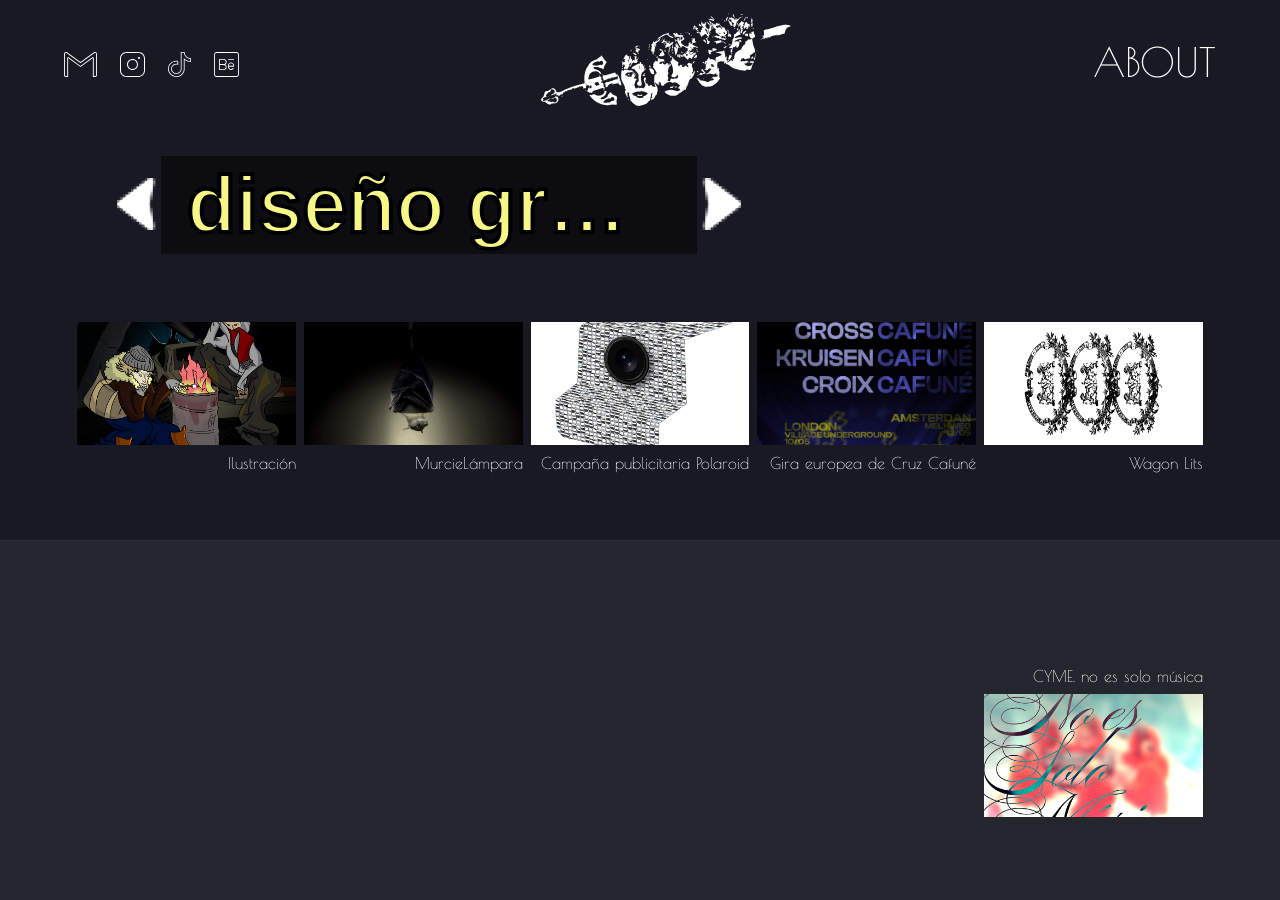
<file: sites/pf-diseno.html>
<!DOCTYPE html>
<html lang="es">

<head>
    <meta charset="UTF-8">
    <meta name="viewport" content="width=device-width, initial-scale=1.0">
    <title>c1vv0r || diseño</title>
    <link rel="icon" type="image/png" href="../assets/logo.svg">
    <link rel="stylesheet" href="../css/reset.css" type="text/css">
    <link rel="stylesheet" href="../css/stylesheet.css" type="text/css">
    <link rel="stylesheet" href="../css/background.css" type="text/css">
</head>

<body id="movilscroll">

    <svg style="visibility: hidden; position: absolute;" width="0" height="0" xmlns="http://www.w3.org/2000/svg"
        version="1.1">
        <defs>
            <filter id="pixelar">
                <feFlood x="4" y="4" height="2" width="2" />
                <feComposite width="4" height="4" />
                <feTile result="rejilla" />
                <feComposite in="SourceGraphic" in2="rejilla" operator="in" />
                <feMorphology operator="dilate" radius="1" />
            </filter>
        </defs>
    </svg>

    <div class="fondo">
        <div class="ola ola1"></div>
        <div class="ola ola2"></div>
    </div>

    <header>
        <nav>
            <ul class="flex">
                <li>
                    <ul class="flex-2">
                        <li><a href="mailto:victormartingarcia2004@gmail.com"><img src="../assets/icon-mail.svg"
                                    class="iconos" alt="Correo"></a></li>
                        <li><a href="https://www.instagram.com/victorugalcuenca/"><img src="../assets/icon-gram.svg"
                                    class="iconos" alt="Instagram"></a></li>
                        <li><a href="https://www.tiktok.com/@c1vv0r"><img src="../assets/icon-tiktok.svg" class="iconos"
                                    alt="Tiktok"></a></li>
                        <li><a href="https://www.behance.net/victormartin19"><img src="../assets/icon-behance.svg"
                                    class="iconos" alt="Behance"></a></li>
                    </ul>
                </li>
                <li><a href="../index.html"><img src="../assets/logo.svg" width="250px" alt="logo" id="logo"></a>
                </li>
                <li><a href="../sites/about.html" id="about">ABOUT</a></li>
            </ul>
        </nav>
        <div id="titular">
            <button id="prev" class="boton"></button>
            <h1>diseño gráfico</h1>
            <button id="next" class="boton"></button>
        </div>
    </header>
    <main>
        <ul class="grid">
            <li class="element">
                <article class="proyecto">
                    <img src="../assets/proyectos/diseno/0.png" alt="Wagon Lits" class="diseno">
                    <p>Wagon Lits</p>
                    <section class="overlay oculto">
                        <div class="fondo"></div>
                        <div class="doc">
                            <img src="../assets/proyectos/diseno/0/1.png" alt="Wagon Lits 1" loading="lazy">
                            <img src="../assets/proyectos/diseno/0/2.png" alt="Wagon Lits 2" loading="lazy">
                            <video preload="none" muted loop playsinline>
                                <source src="../assets/proyectos/diseno/0/3.mp4" type="video/mp4" alt="Wagon Lits 3">
                                Tu navegador no soporta la etiqueta de video.
                            </video>
                            <video preload="none" muted loop playsinline>
                                <source src="../assets/proyectos/diseno/0/4.mp4" type="video/mp4" alt="Wagon Lits 4">
                                Tu navegador no soporta la etiqueta de video.
                            </video>
                            <video preload="none" muted loop playsinline>
                                <source src="../assets/proyectos/diseno/0/5.mp4" type="video/mp4" alt="Wagon Lits 5">
                                Tu navegador no soporta la etiqueta de video.
                            </video>
                            <video preload="none" muted loop playsinline>
                                <source src="../assets/proyectos/diseno/0/6.mp4" type="video/mp4" alt="Wagon Lits 6">
                                Tu navegador no soporta la etiqueta de video.
                            </video>
                            <p>Wagon-Lits, short for Compagnie Internationale des Wagons-Lits, was a pioneering European
                                company founded in 1872 that revolutionized long-distance rail travel by introducing
                                luxury sleeping and dining cars. Known for iconic services like the Orient Express, the
                                company offered hotel-like comfort aboard trains, complete with stewards, fine dining,
                                and plush sleeping accommodations. Operating across Europe, North Africa, and Asia,
                                Wagon-Lits became a symbol of elegance, international travel, and the golden age of
                                rail. Its legacy lives on in literature and film, notably in Agatha Christie's Murder on
                                the Orient Express, as a hallmark of luxury and intrigue on the rails</p>
                        </div>
                    </section>
                </article>
            </li>
            <li class="element">
                <article class="proyecto">
                    <img src="../assets/proyectos/diseno/1.png" alt="Gira europea de Cruz Cafuné" class="diseno">
                    <p>Gira europea de Cruz Cafuné</p>
                    <section class="overlay oculto imagen">
                        <div class="fondo"></div>
                        <img src="../assets/proyectos/diseno/1.png" alt="Gira europea de Cruz Cafuné" loading="lazy">
                    </section>
                </article>
            </li>
            <li class="element">
                <article class="proyecto">
                    <img src="../assets/proyectos/diseno/2.png" alt="Campaña publicitaria Polaroid" class="diseno">
                    <p>Campaña publicitaria Polaroid</p>
                    <section class="overlay oculto">
                        <div class="fondo"></div>
                        <div class="doc">
                            <img src="../assets/proyectos/diseno/1/1.png" alt="Polaroid 1" loading="lazy">
                            <img src="../assets/proyectos/diseno/1/2.png" alt="Polaroid 2" loading="lazy">
                            <video preload="none" loop src="../assets/proyectos/diseno/1/3.webm" type="video/webm">Tu
                                navegador
                                no
                                soporta
                                videos.</video>
                            <video preload="none" loop src="../assets/proyectos/diseno/1/4.mp4" type="video/mp4">Tu navegador no
                                soporta
                                videos.</video>
                        </div>
                    </section>
                </article>
            </li>
            <!-- <li class="element">
                <article class="proyecto">
                    <img src="../assets/proyectos/diseno/3.png" alt="Creepy Pasta" class="diseno">
                    <p>Creepy Pasta</p>
                    <section class="overlay oculto imagen">
                        <div class="fondo"></div>
                        <img src="../assets/proyectos/diseno/3.png" alt="Creepy Pasta" loading="lazy">
                    </section>
                </article>
            </li> -->
            <li class="element">
                <article class="proyecto">
                    <img src="../assets/proyectos/diseno/4.png" alt="MurcieLámpara" class="diseno">
                    <p>MurcieLámpara</p>
                    <section class="overlay oculto imagen">
                        <div class="fondo"></div>
                        <img src="../assets/proyectos/diseno/4.png" alt="MurcieLámpara" loading="lazy">
                    </section>
                </article>
            </li>
            <li class="element">
                <article class="proyecto">
                    <img src="../assets/proyectos/diseno/5.png" alt="Ilustración" class="diseno">
                    <p>Ilustración</p>
                    <section class="overlay oculto">
                        <div class="fondo"></div>
                        <div class="doc">
                            <img src="../assets/proyectos/diseno/3/1.png" alt="Ilustración 1" loading="lazy">
                            <img src="../assets/proyectos/diseno/3/2.png" alt="Ilustración 2" loading="lazy">
                            <img src="../assets/proyectos/diseno/3/3.png" alt="Ilustración 3" loading="lazy">
                            <img src="../assets/proyectos/diseno/3/4.png" alt="Ilustración 4" loading="lazy">
                            <img src="../assets/proyectos/diseno/3/5.png" alt="Ilustración 5" loading="lazy">
                            <img src="../assets/proyectos/diseno/3/6.png" alt="Ilustración 6" loading="lazy">
                            <img src="../assets/proyectos/diseno/3/8.png" alt="Ilustración 8" loading="lazy">
                            <img src="../assets/proyectos/diseno/3/9.png" alt="Ilustración 9" loading="lazy">
                        </div>
                    </section>
                </article>
            </li>
            <!-- <li class="element">
                <article class="proyecto">
                    <img src="../assets/proyectos/diseno/6.png" alt="viñeta de El Quijote" class="diseno">
                    <p>viñeta de El Quijote</p>
                    <section class="overlay oculto imagen">
                        <div class="fondo"></div>
                        <img src="../assets/proyectos/diseno/6.png" alt="viñeta de El Quijote" loading="lazy">
                    </section>
                </article>
            </li> -->
            <!-- <li class="element">
                <article class="proyecto">
                    <img src="../assets/proyectos/diseno/7.png" alt="RIP - portada alternativa" class="diseno">
                    <p>R I P - portada alternativa</p>
                    <section class="overlay oculto imagen">
                        <div class="fondo"></div>
                        <img src="../assets/proyectos/diseno/7.png" alt="RIP - portada alternativa" loading="lazy">
                    </section>
                </article>
            </li> -->
            <li class="element">
                <article class="proyecto">
                    <img src="../assets/proyectos/diseno/8.png" alt="Música: campaña publicitaria CYME" class="diseno">
                    <p>CYME. no es solo música</p>
                    <section class="overlay oculto">
                        <div class="doc">
                            <div class="fondo"></div>
                            <img src="../assets/proyectos/diseno/2/1.png" alt="CYME. no es solo música 1">
                            <p>CYME es una app de streaming musical de creativos para creativos. Nace de la necesidad de
                                devolverle al oyente el rol de curador y transformar la escucha pasiva en un ecosistema
                                audiovisual interactivo. Inspirada en la cimática (la ciencia que hace visible el
                                sonido), la plataforma integra un motor de diseño generativo no-code para que cada
                                usuario pueda esculpir la "piel visual de sus canciones favoritas. Combinando la
                                transparencia de un feed que combina el estilo Letterboxd y Tiktok con un modelo ético
                                radical que rechaza la financiación bélica, CYME redefine la identidad melómana en la
                                era digital</p>
                            <img src="../assets/proyectos/diseno/2/2.png" alt="CYME. no es solo música 2" loading="lazy">
                            <img src="../assets/proyectos/diseno/2/3.png" alt="CYME. no es solo música 3" loading="lazy">
                            <img src="../assets/proyectos/diseno/2/4.png" alt="CYME. no es solo música 4" loading="lazy">
                            <img src="../assets/proyectos/diseno/2/5.png" alt="CYME. no es solo música 5" loading="lazy">
                            <img src="../assets/proyectos/diseno/2/6.png" alt="CYME. no es solo música 6" loading="lazy">
                        </div>
                    </section>
                </article>
            </li>
            <!-- <li class="element">
                <article class="proyecto">
                    <img src="../assets/proyectos/diseno/9.png" alt="Música: campaña publicitaria CYME" class="diseno">
                    <p>Música: campaña publicitaria CYME</p>
                    <section class="overlay oculto">
                        <div class="doc">
                            <div class="fondo"></div>
                            <img src="../assets/proyectos/diseno/2/1.png" alt="Música: campaña publicitaria CYME 1" loading="lazy">
                            <img src="../assets/proyectos/diseno/2/2.png" alt="Música: campaña publicitaria CYME 2" loading="lazy">
                            <img src="../assets/proyectos/diseno/2/3.png" alt="Música: campaña publicitaria CYME 3" loading="lazy">
                            <img src="../assets/proyectos/diseno/2/4.png" alt="Música: campaña publicitaria CYME4" loading="lazy">
                        </div>
                    </section>
                </article>
            </li> -->
        </ul>
    </main>
    <script src="../js/proyectos.js"></script>
</body>

</html>
</file>
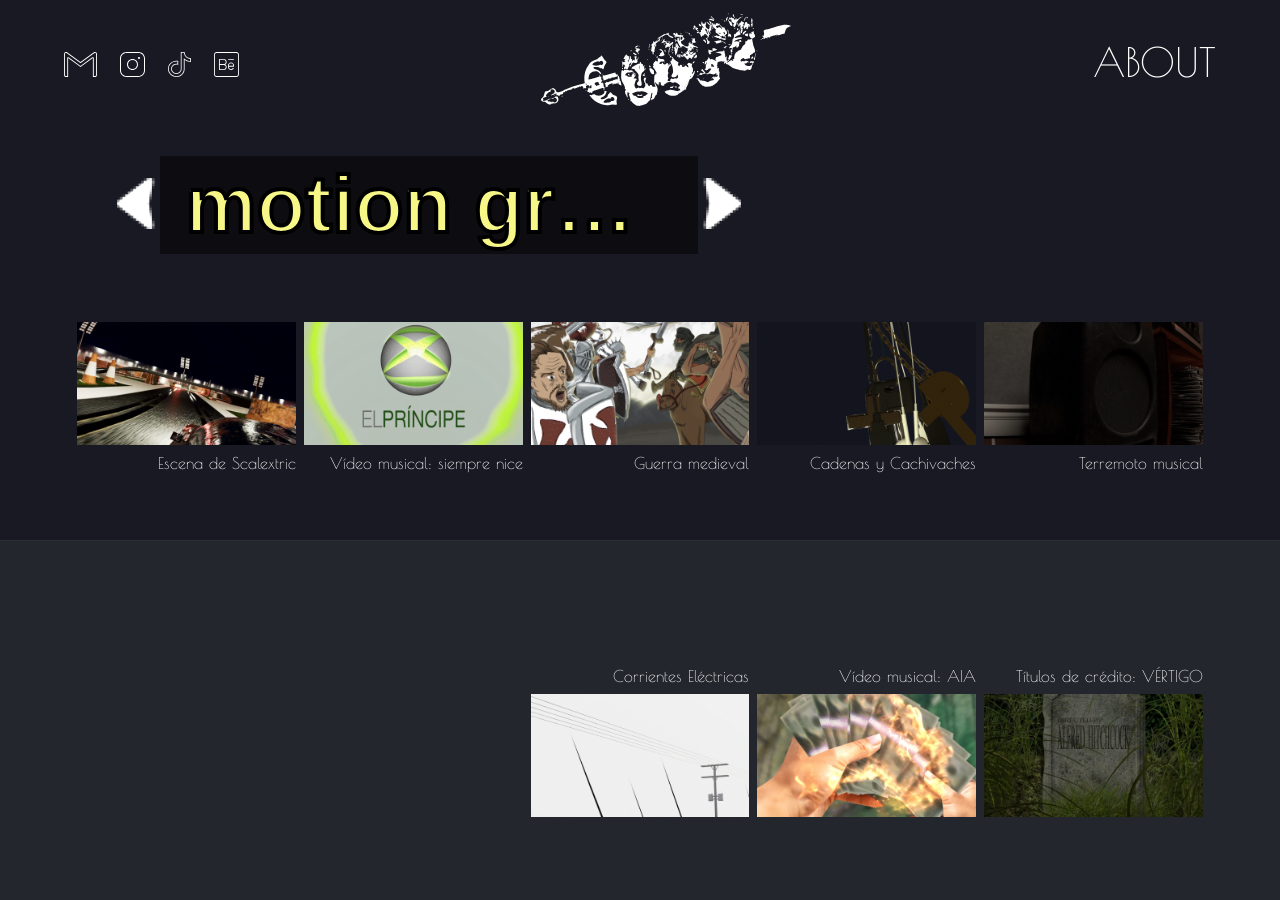
<file: sites/pf-motion.html>
<!DOCTYPE html>
<html lang="es">

<head>
    <meta charset="UTF-8">
    <meta name="viewport" content="width=device-width, initial-scale=1.0">
    <title>c1vv0r || motion graphics</title>
    <link rel="icon" type="image/png" href="../assets/logo.svg">
    <link rel="stylesheet" href="../css/reset.css" type="text/css">
    <link rel="stylesheet" href="../css/stylesheet.css" type="text/css">
    <link rel="stylesheet" href="../css/background.css" type="text/css">

</head>

<body id="movilscroll">

    <svg style="visibility: hidden; position: absolute;" width="0" height="0" xmlns="http://www.w3.org/2000/svg"
        version="1.1">
        <defs>
            <filter id="pixelar">
                <feFlood x="4" y="4" height="2" width="2" />
                <feComposite width="4" height="4" />
                <feTile result="rejilla" />
                <feComposite in="SourceGraphic" in2="rejilla" operator="in" />
                <feMorphology operator="dilate" radius="1" />
            </filter>
        </defs>
    </svg>

    <div class="fondo">
        <div class="ola ola1"></div>
        <div class="ola ola2"></div>
    </div>

    <header>
        <nav>
            <ul class="flex">
                <li>
                    <ul class="flex-2">
                        <li><a href="mailto:victormartingarcia2004@gmail.com"><img src="../assets/icon-mail.svg"
                                    class="iconos" alt="Correo"></a></li>
                        <li><a href="https://www.instagram.com/victorugalcuenca/"><img src="../assets/icon-gram.svg"
                                    class="iconos" alt="Instagram"></a></li>
                        <li><a href="https://www.tiktok.com/@c1vv0r"><img src="../assets/icon-tiktok.svg" class="iconos"
                                    alt="Tiktok"></a></li>
                        <li><a href="https://www.behance.net/victormartin19"><img src="../assets/icon-behance.svg"
                                    class="iconos" alt="Behance"></a></li>
                    </ul>
                </li>
                <li><a href="../index.html"><img src="../assets/logo.svg" width="250px" alt="logo" id="logo"></a>
                </li>
                <li><a href="../sites/about.html" id="about">ABOUT</a></li>
            </ul>
        </nav>
        <div id="titular">
            <button id="prev" class="boton"></button>
            <h1>motion graphics</h1>
            <button id="next" class="boton"></button>
        </div>
    </header>
    <main>
        <ul class="grid">
            <li class="element">
                <article class="proyecto">
                    <img src="../assets/proyectos/motiongraphics/0.gif" class="mograph">
                    <p>Terremoto musical</p>
                    <section class="overlay oculto video">
                        <div class="fondo"></div>
                        <video loop preload="none" src="../assets/proyectos/motiongraphics/0.mp4" type="video/mp4">Tu navegador no
                            soporta
                            videos.</video>
                        <div class="play ocultar"></div>
                    </section>
                </article>
            </li>
            <li class="element">
                <article class="proyecto">
                    <img src="../assets/proyectos/motiongraphics/1.gif" class="mograph">
                    <p>Cadenas y Cachivaches</p>
                    <section class="overlay oculto video">
                        <div class="fondo"></div>
                        <video loop preload="none" src="../assets/proyectos/motiongraphics/1.mp4" type="video/mp4">Tu navegador no
                            soporta
                            videos.</video>
                        <div class="play ocultar"></div>
                    </section>
                </article>
            </li>
            <li class="element">
                <article class="proyecto">
                    <img src="../assets/proyectos/motiongraphics/2.gif" class="mograph">
                    <p>Guerra medieval</p>
                    <section class="overlay oculto video">
                        <div class="fondo"></div>
                        <video loop preload="none" src="../assets/proyectos/motiongraphics/2.mp4" type="video/mp4">Tu navegador no
                            soporta
                            videos.</video>
                        <div class="play ocultar"></div>
                    </section>
                </article>
            </li>
            <li class="element">
                <article class="proyecto">
                    <img src="../assets/proyectos/motiongraphics/3.gif" class="mograph">
                    <p>Vídeo musical: siempre nice</p>
                    <section class="overlay oculto video">
                        <div class="fondo"></div>
                        <video loop preload="none" src="../assets/proyectos/motiongraphics/3.mp4" type="video/mp4">Tu navegador no
                            soporta
                            videos.</video>
                        <div class="play ocultar"></div>
                    </section>
                </article>
            </li>
            <li class="element">
                <article class="proyecto">
                    <img src="../assets/proyectos/motiongraphics/4.gif" class="mograph">
                    <p>Escena de Scalextric</p>
                    <section class="overlay oculto video">
                        <div class="fondo"></div>
                        <video loop preload="none" src="../assets/proyectos/motiongraphics/4.mp4" type="video/mp4">Tu navegador no
                            soporta
                            videos.</video>
                        <div class="play ocultar"></div>
                    </section>
                </article>
            </li>
            <li class="element">
                <article class="proyecto">
                    <img src="../assets/proyectos/motiongraphics/5.gif" class="mograph">
                    <p>Títulos de crédito: VÉRTIGO</p>
                    <section class="overlay oculto video">
                        <div class="fondo"></div>
                        <video loop preload="none" src="../assets/proyectos/motiongraphics/5.mp4" type="video/mp4">Tu navegador no
                            soporta
                            videos.</video>
                        <div class="play ocultar"></div>
                    </section>
                </article>
            </li>
            <li class="element">
                <article class="proyecto">
                    <img src="../assets/proyectos/motiongraphics/6.gif" class="mograph">
                    <p>Vídeo musical: AIA</p>
                    <section class="overlay oculto video">
                        <div class="fondo"></div>
                        <video loop preload="none" src="../assets/proyectos/motiongraphics/6.mp4" type="video/mp4">Tu navegador no
                            soporta
                            videos.</video>
                        <div class="play ocultar"></div>
                    </section>
                </article>
            </li>
            <li class="element">
                <article class="proyecto">
                    <img src="../assets/proyectos/motiongraphics/7.gif" class="mograph">
                    <p>Corrientes Eléctricas</p>
                    <section class="overlay oculto video">
                        <div class="fondo"></div>
                        <video loop preload="none" src="../assets/proyectos/motiongraphics/7.mp4" type="video/mp4">Tu navegador no
                            soporta
                            videos.</video>
                        <div class="play ocultar"></div>
                    </section>
                </article>
            </li>
            <!-- <li class="element">
                <article class="proyecto">
                    <img src="../assets/proyectos/motiongraphics/8.gif" class="mograph">
                        <source src="../assets/proyectos/motiongraphics/8.mp4" type="video/mp4">
                    </video>
                    <p>Nombre del vídeo</p>
                    <section class="overlay oculto video">
                        <div class="fondo"></div>
                        <video loop preload="none" src="../assets/proyectos/motiongraphics/8.mp4" type="video/mp4">Tu navegador no
                            soporta
                            videos.</video>
                        <div class="play ocultar"></div>
                    </section>
                </article>
            </li> -->
            <!-- <li class="element">
                <article class="proyecto">
                    <img src="../assets/proyectos/motiongraphics/9.gif" class="mograph">
                        <source src="../assets/proyectos/motiongraphics/9.mp4" type="video/mp4">
                    </video>
                    <p>Nombre del vídeo</p>
                    <section class="overlay oculto video">
                        <div class="fondo"></div>
                        <video loop preload="none" src="../assets/proyectos/motiongraphics/9.mp4" type="video/mp4">Tu navegador no
                            soporta
                            videos.</video>
                        <div class="play ocultar"></div>
                    </section>
                </article>
            </li> -->
        </ul>
    </main>
    <script src="../js/proyectos.js"></script>
</body>

</html>
</file>
<file: css/stylesheet.css>
/* VARIABLES DE COLOR */

:root {
    --negro: #191923;
    --amarillo: #f7f788;
    --verde: #C7EBDB;
    --marron: #D8DABE;
}

/* TIPOGRAFÍAS */

@font-face {
    font-family: 'PoiretOne';
    src: url('../assets/fonts/PoiretOne-Regular.ttf') format('truetype');
    font-weight: normal;
    font-style: normal;
}

h1 {
    font-family: Arial, Helvetica, sans-serif;
    max-width: 90vw;
    white-space: nowrap;
    overflow: hidden;
    text-overflow: ellipsis;
}

h2 {
    font-family: Arial, Helvetica, sans-serif;
    max-width: 90vw;
    white-space: nowrap;
    overflow: hidden;
    text-overflow: ellipsis;
}

p {
    font-family: PoiretOne;
    font-size: 1rem;
    color: white;
    margin-top: 0.6rem;
    margin-bottom: 0.6rem;
}

a {
    font-family: PoiretOne;
    font-size: 2.5rem;
    text-decoration: none;
    color: white;
}

ul {
    list-style: none;
}

/* ESTRUCTURA */

body {
    background: var(--negro);
    display: flex;
    width: 100vw;
    height: 100vh;
    padding: 1vw;
    flex-direction: column;
    align-items: center;
    gap: 12px;
    overflow: hidden;
}

header {
    display: flex;
    flex-direction: column;
    align-items: flex-start;
    height: 11vh
}

main {
    width: 100vw;
}

/* ENLACES DE ARRIBA */

.flex {
    display: flex;
    flex-direction: row;
    justify-content: space-between;
    align-items: center;
    width: 90vw;
}

.flex-2 {
    display: flex;
    flex-direction: row;
    justify-content: space-between;
    width: 175px;
}

#about {
    width: 175px;
    text-align: right;
}

.iconos {
    height: 25px;
    filter: none;
}

.iconos:hover {
    filter: url(#pixelar);
}

@keyframes rotacion {
    from {
        transform: rotateY(0deg);
    }

    to {
        transform: rotateY(360deg);
    }
}

#logo {
    animation: rotacion 10s linear infinite;
    transform-origin: center;
    filter: none;
}

#logo:hover {
    filter: url(#pixelar);
}

#about {
    filter: none;
}

#about:hover {
    filter: url(#pixelar);
}

/* CARRUSEL */

.carrusel {
    display: flex;
    width: 60vh;
    position: relative;
    min-height: 500px;
    justify-self: end;
    margin-right: 20vw;
    flex-direction: column;
    gap: 12px;
}

.gif {
    width: 60vh;
    filter: url(#pixelar-carrusel);
}

.gif:hover {
    filter: none;
    position: relative;
    z-index: 10;
}

/* botones */

#flechas {
    display: flex;
    width: 60vh;
    justify-content: center;
    align-items: center;
    gap: 2vh;
}

.boton {
    cursor: pointer;
    background: none;
    background-color: none;
    border: none;
    text-align: center;
    padding: 8px 20px;
}

#prev {
    width: 7vw;
    height: 14vh;
    border-radius: 0px;
    background-image: url('../assets/prev.png');
    background-size: contain;
    background-repeat: no-repeat;
    transition: background-image 0.6s ease;
}

#next {
    width: 7vw;
    height: 14vh;
    border-radius: 0px;
    background-image: url('../assets/next.png');
    background-size: contain;
    background-repeat: no-repeat;
    transition: background-image 0.6s ease;
}

#prev:hover {
    background-image: url(../assets/prev.hover.png);
}

#next:hover {
    background-image: url(../assets/next.hover.png);
}

#sites {
    margin-top: 5vh;
    display: flex;
    flex-direction: column;
    align-items: flex-start;
}

.titulo {
    cursor: pointer;
    background-color: rgba(0, 0, 0, 0.25);
    padding: 1vh;
    padding-left: 2vw;
    padding-right: 2vw;
    font-size: 5rem;
    color: rgba(255, 255, 255, 0.5);
    -webkit-text-stroke: 2px rgb(0, 0, 0);
    filter: url(#pixelar);
    transition: all 0.5s;
}

.titulo:hover {
    filter: none;
    position: relative;
    z-index: 1;
}

.titulo.activo {
    font-size: 8rem;
    color: var(--amarillo);
    -webkit-text-stroke: 3px rgb(0, 0, 0);
    background-color: rgba(0, 0, 0, 0.5);
    position: relative;
    z-index: 1;
    filter: url(#pixelar);
}

.titulo.activo:hover {
    filter: none;
}

/* APARTADOS */

#titular {
    margin: 5vh;
    display: flex;
    flex-direction: row;
    align-items: center;
    justify-content: space-between;
    width: 50vw;
}

#titular .boton {
    height: 6vh;
    width: 6vh;
    display: block;
    position: relative;
    z-index: 1;
}

#titular h1 {
    font-size: 5rem;
    color: var(--amarillo);
    -webkit-text-stroke: 4px rgb(0, 0, 0);
    background-color: rgba(0, 0, 0, 0.5);
    padding: 1vh;
    padding-left: 2vw;
    padding-right: 2vw;
}

#titular h1:hover {
    position: relative;
    z-index: 1;
}

/* PROYECTOS */

.grid {
    width: 88vw;
    height: 55vh;
    margin-left: 6vw;
    margin-right: 6vw;
    margin-top: 22vh;
    display: grid;
    direction: rtl;
    grid-template-rows: repeat(2, minmax(2rem, 17rem));
    grid-template-columns: repeat(5, minmax(7rem, 30rem));
    gap: 0.5rem;
}

.proyecto {
    width: 100%;
    max-width: 30rem;
}

.element:nth-child(-n+5) {
    align-self: start;
}

.element:nth-child(-n+5) .proyecto {
    display: flex;
    flex-direction: column;
}

.element:nth-child(n+6) {
    align-self: end;
}

.element:nth-child(n+6) .proyecto {
    display: flex;
    flex-direction: column-reverse;
}

.mograph,
.diseno {
    width: inherit;
    aspect-ratio: 16/9;
    object-fit: cover;
    transition: all 0.6s ease;
}

.mograph:hover,
.diseno:hover {
    width: inherit;
    aspect-ratio: 1/1;
    object-fit: cover;
    position: relative;
    z-index: 1;
    cursor: pointer;
}

.editorial {
    width: inherit;
    aspect-ratio: 1/1;
    object-fit: cover;
    transition: all 0.6s ease;
}

.editorial:hover {
    width: inherit;
    aspect-ratio: 21/29;
    object-fit: cover;
    position: relative;
    z-index: 1;
    cursor: pointer;
}

.mograph+p,
.diseno+p,
.editorial+p {
    transition: all 0.6s ease;
}

.mograph:hover+p,
.diseno:hover+p,
.editorial:hover+p {
    display: none;
}

/* PÁGINA ABOUT (scrolleable) */

#scroll {
    overflow-y: scroll;
}

#scroll::-webkit-scrollbar {
    width: 1.5vw;
    height: 5px;
}

#scroll::-webkit-scrollbar-track {
    background: transparent;
}

#scroll::-webkit-scrollbar-thumb {
    background: rgba(255, 255, 255, 0.1);
    border-radius: 0px;
    transition: background 0.3s ease;
}

#scroll::-webkit-scrollbar-thumb:hover {
    background: rgba(255, 255, 255, 0.6);
}

.estatico {
    position: fixed;
    top: 20px;
    left: 5vw;
    z-index: 100;
}

.guia {
    position: relative;
    display: flex;
    opacity: 0;
    z-index: -10;
}

#degradado {
    background: linear-gradient(to bottom, var(--negro) 60%, rgb(from var(--negro) r g b / 0) 100%);
    position: fixed;
    top: 0;
    left: 0;
    width: 100vw;
    height: 20vh;
    z-index: 10;
}

#estructura p {
    font-size: 2rem;
}

#estructura {
    display: grid;
    position: relative;
    top: 25vh;
    margin-left: 4vw;
    margin-right: 4vw;
    grid-template-columns: repeat(3, 30vw);
    grid-template-rows: 450px 250px;
    gap: 1rem;
}

#unoabt {
    padding: 50px;
    grid-area: 1 / 1 / span 1 / span 2;
    display: -webkit-box;
    -webkit-line-clamp: 15;
    -webkit-box-orient: vertical;
    overflow: hidden;
    text-overflow: ellipsis;
    background-color: rgb(from var(--negro) r g b / 0.2);
}

#dosabt {
    grid-area: 2 / 1 / span 1 / span 1;
    background-color: rgb(from var(--negro) r g b / 0.2);
    width: fit-content;
    justify-items: center;
}

#tresabt {
    grid-area: 2 / 3 / span 1 / span 1;
    background-color: rgb(from var(--negro) r g b / 0.2);
    justify-self: end;
}

#fondoabt {
    position: absolute;
    height: 150vh;
    right: -15vw;
    top: -15vh;
    opacity: 0.1;
    filter: url(#pixelar-carrusel);
    z-index: -100;
}

#programas {
    display: grid;
    grid-template: repeat(2, 80px) / repeat(3, 1fr);
    justify-content: space-between;
    width: 100%;
    gap: 1rem;
}

.icono {
    width: 80px;
    opacity: 0.5;
    animation: rotacion 6s linear infinite;
}

.icono:hover {
    opacity: 1;
    animation: none;
}


form {
    display: flex;
    flex-direction: column;
    border: none;
    gap: 0.5rem;
    align-items: end;
}

textarea,
button {
    cursor: pointer;
    font-family: PoiretOne;
    width: 30vw;
    font-size: 1.1rem;
    font-weight: 500;
    color: white;
    background: rgb(from var(--negro) r g b / 0.5);
    border: 1px solid black;
    resize: none;
    justify-content: center;
    padding: 8px 20px;
}

button {
    background: var(--negro);
    border: none;
}

button:hover {
    border: 1px solid black;
}

footer {
    position: absolute;
    top: 1250px;
    background-color: rgb(from var(--negro) r g b / 0.5);
    width: 100vw;
    justify-items: end;
    padding: 4rem;
}

footer p {
    font-family: Arial, Helvetica, sans-serif;
    font-size: 1.2rem;
    text-align: right;
    width: 60vw;
    color: var(--marron);
}


/* POP UPS DE PROYECTOS */

.overlay {
    position: fixed;
    top: 0vh;
    left: 0vw;
    width: 100vw;
    height: 100vh;
    display: flex;
    justify-content: center;
    align-items: flex-end;
    background: rgba(0, 0, 0, 0.8);
    z-index: 10;
    transition: all 0.5s ease;
}

.oculto {
    top: 500vh;
    background: rgba(0, 0, 0, 0);
    z-index: -10;
    display: flex;
}

.video {
    width: 100%;
    display: flex;
    flex-direction: column;
    align-items: center;
    margin-bottom: 20px;
}

.fondo {
    position: fixed;
    height: 100%;
    width: 100%;
}

.fondo:hover {
    cursor: pointer;
}

.play, .playmovil {
    opacity: 0.5;
    width: 10rem;
    height: 10rem;
    background-size: cover;
    background-image: url(../assets/next.png);
    display: flex;
    justify-content: center;
    align-items: center;
    transition: background-image 0.6s ease;
}

.play {
    position: absolute;
}

.play:hover {
    cursor: pointer;
    background-image: url(../assets/next.hover.png);
}

.ocultar {
    opacity: 0;
}

.imagen {
    align-items: center;
}

.doc {
    width: 80vw;
    height: 90vh;
    display: flex;
    flex-direction: column;
    justify-content: flex-start;
    overflow-y: scroll;
    overflow-x: hidden;
}

.doc {
    scrollbar-width: none;
}

.doc::-webkit-scrollbar {
    display: none;
}

s .imagen .doc img,
.imagen .doc video {
    width: 80vw;
    height: fit-content;
}

.doc p {
    font-size: 2.3rem;
}

.imagen img,
.video video {
    height: 90vh;
}

@media (max-width: 750px) {
    #movilscroll {
        overflow-y: scroll;
    }

    #degradado {
        display: none;
    }

    .estatico {
        display: none;
    }

    .guia {
        opacity: 100;
        z-index: 10;
    }

    #estructura {
        margin-top: 100px;
        width: 90vw;
        grid-template-columns: 1fr;
        grid-template-rows: 500px 250px 250px;
    }

    #estructura p {
        font-size: 1.5rem;
    }

    #unoabt {
        grid-row: 1;
        grid-column: 1;
    }

    #dosabt {
        grid-row: 2;
        grid-column: 1;
        width: 90vw;
    }

    #tresabt {
        grid-row: 3;
        grid-column: 1;
        align-items: start;
        width: 90vw;
    }

    textarea,
    button {
        width: 100%;
    }

    footer {
        top: 1500px;
    }

    #fondoabt {
        position: absolute;
        height: 150vh;
        right: -75vw;
        top: 0;
    }


    .flex {
        flex-direction: column-reverse;
        height: 20vh;
        justify-content: space-between;
        width: 100vw;
    }

    .iconos {
        width: 40px;
        position: relative;
        z-index: 1;
    }

    .flex-2 {
        width: 65vw;
    }

    #about {
        display: none;
    }

    .carrusel {
        margin-top: 20vh;
        margin-right: 0;
        justify-self: center;
    }

    .carrusel,
    .gif,
    #flechas {
        width: 75vw;
    }

    #prev {
        width: 200px;
        height: 200px;
        bottom: 25px;
        left: 25px;
    }

    #next {
        width: 200px;
        height: 200px;
        bottom: 25px;
        right: 25px;
    }

    .titulo {
        display: none;
    }

    .titulo.activo,
    #titular h1 {
        display: block;
        position: absolute;
        margin-top: 10vh;
        font-size: 5rem;
        -webkit-text-stroke: 2px rgb(0, 0, 0);
        z-index: -1;
        white-space: wrap;
        filter: none;
    }

    #titular .boton {
        position: fixed;
        top: 85vh;
    }

    #titular {
        width: 90vw;
    }

    .grid {
        justify-self: center;
        width: 20rem;
        margin-top: 45vh;
        display: grid;
        grid-template-columns: 1fr;
        grid-template-rows: repeat(auto-fit, 22rem);
        gap: 0.5rem;
    }

    .mograph {
        aspect-ratio: 1/1;
    }

    .diseno {
        aspect-ratio: 1/1;
    }

    .editorial {
        width: 16rem;
        height: 22rem;
    }

    .editorial:hover {
        width: 16rem;
        height: 22rem;
    }

    .proyecto:nth-child(n+6) {
        flex-direction: column;
    }

    .mograph:hover+p,
    .diseno:hover+p,
    .editorial:hover+p {
        display: block;
    }

    .imagen img,
    .video video {
        width: 90vw;
        height: fit-content;
    }

    .element:nth-child(n+6) {
        align-self: start;
    }

    .element:nth-child(n+6) .proyecto {
        display: flex;
        flex-direction: column;
    }
}
</file>
<file: css/background.css>
:root {
    --negro: #191923;
    --amarillo: #f7f788;
    --verde: #C7EBDB;
    --marron: #D8DABE;
}

.fondo {
    position: fixed;
    top: 0;
    left: 0;
    width: 100vw;
    height: 100vh;
    z-index: -10;
}

.ola {
    position: fixed;
    height: 55vh;
    bottom: -15vh;
    width: 150vw;
    left: -25vw;
    border-top: 01px solid rgba(255, 255, 255, 0.02);
}

.ola1 {
    background-color: rgb(from var(--verde) r g b / 0.03);
    transform-origin: bottom center;
    animation: ondulacion1 15s ease-in-out infinite alternate;
}

.ola2 {
    background-color: rgb(from var(--verde) r g b / 0.03);
    transform-origin: bottom center;
    animation: ondulacion2 15s ease-in-out infinite alternate;
}

@keyframes ondulacion1 {
    0% {
        transform: translateY(5%);
        border-radius: 10% 10% 0 0;
    }

    100% {
        transform: translateY(0%);
        border-radius: 42% 58% 0 0;
    }

    75% {
        transform: translateY(5%);
        border-radius: 12% 12% 0 0;
    }

    100% {
        transform: translateY(0%);
        border-radius: 58% 42% 0 0;
    }
}


@keyframes ondulacion2 {
    0% {
        transform: translateY(0%);
        border-radius: 55% 45% 0 0;
    }

    25% {
        transform: translateY(4%);
        border-radius: 12% 12% 0 0;
    }

    75% {
        transform: translateY(0%);
        border-radius: 45% 55% 0 0;
    }

    100% {
        transform: translateY(5%);
        border-radius: 15% 15% 0 0;
    }
}
</file>
